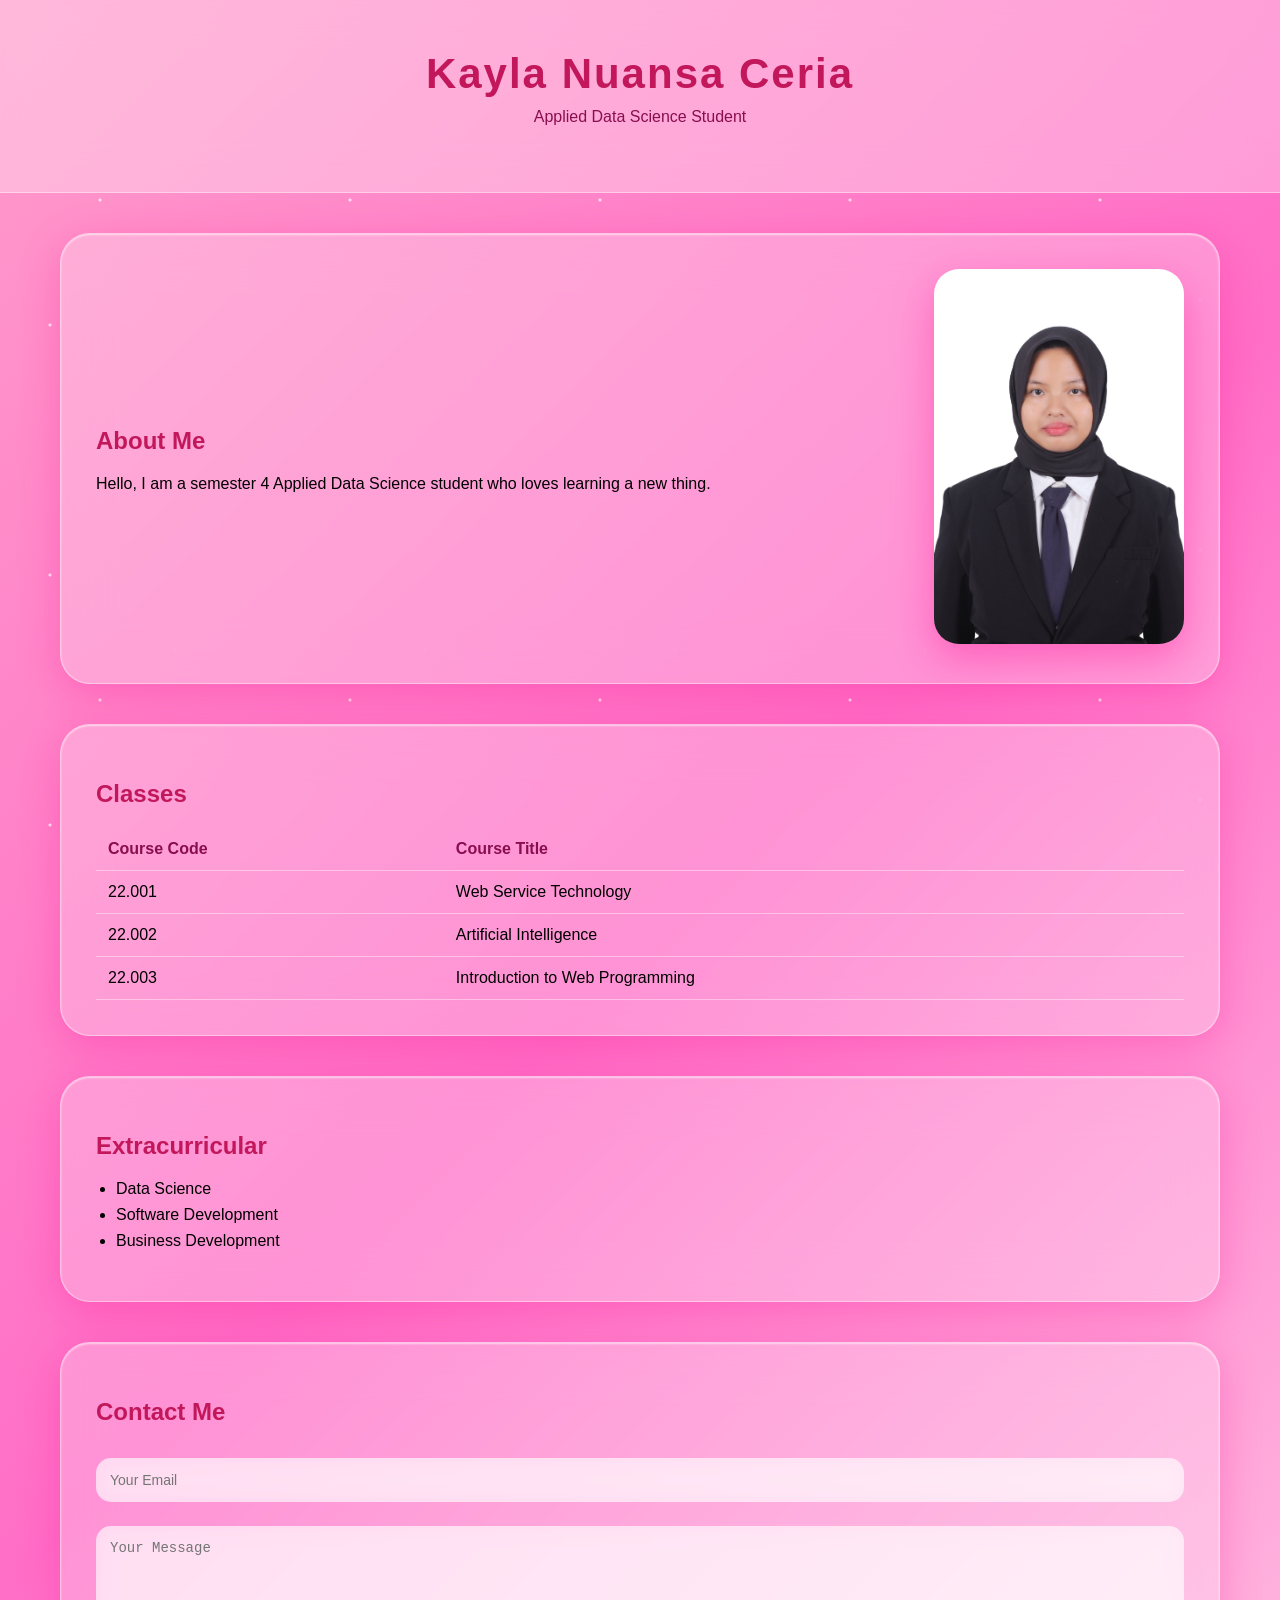
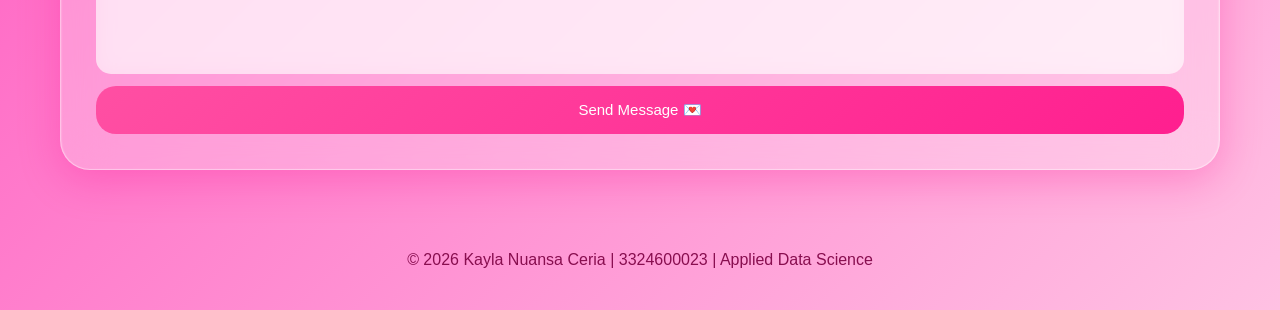
<file: Praktikum 2 Pemrograman Web Dasar 1/homepage/index.html>
<!DOCTYPE html>
<html>
<head>
    <title>Ceria's Homepage</title>
    <link rel="stylesheet" href="css/style.css">
</head>
<body>

<header>
    <h1>Kayla Nuansa Ceria</h1>
    <p>Applied Data Science Student</p>
</header>

<section class="about">
    <div class="about-text">
        <h2>About Me</h2>
        <p>Hello, I am a semester 4 Applied Data Science student who loves learning a new thing.</p>
    </div>

    <div class="about-image">
        <img src="images/foto-kayla.png" alt="Kayla Nuansa Ceria">
    </div>
</section>

<section class="classes">
    <h2>Classes</h2>
    <table>
        <tr>
            <th>Course Code</th>
            <th>Course Title</th>
        </tr>
        <tr>
            <td>22.001</td>
            <td>Web Service Technology</td>
        </tr>
        <tr>
            <td>22.002</td>
            <td>Artificial Intelligence</td>
        </tr>
        <tr>
            <td>22.003</td>
            <td>Introduction to Web Programming</td>
        </tr>
    </table>
</section>

<section class="extras">
    <h2>Extracurricular</h2>
    <ul>
        <li>Data Science</li>
        <li>Software Development</li>
        <li>Business Development</li>
    </ul>
</section>

<section class="contact">
    <h2>Contact Me</h2>
    <form>
        <input type="email" placeholder="Your Email">
        <textarea placeholder="Your Message"></textarea>
        <button type="submit">Send Message 💌</button>
    </form>
</section>

<footer>
    <p>© 2026 Kayla Nuansa Ceria | 3324600023 | Applied Data Science</p>
</footer>

</body>
</html>
</file>
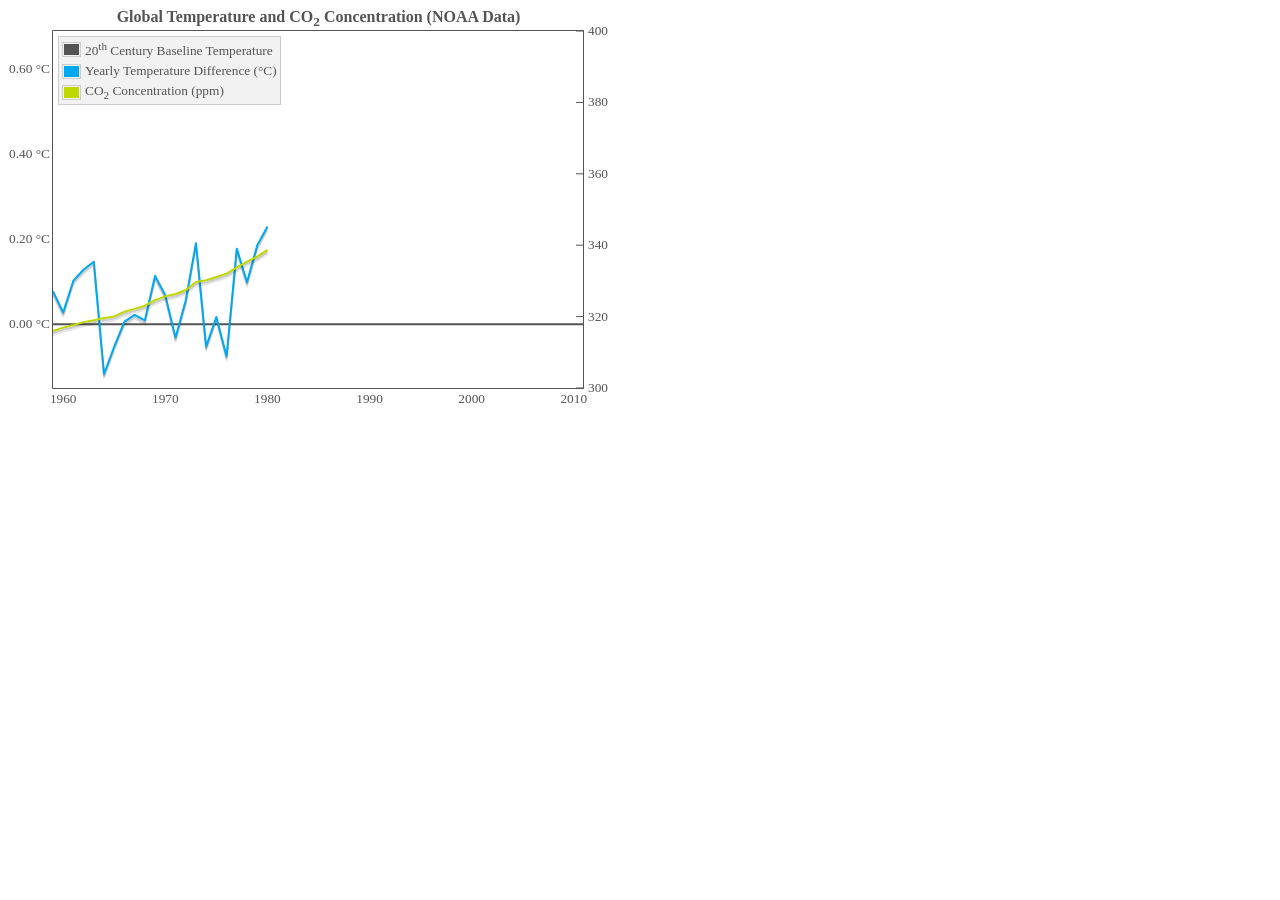
<file: bar.html>
<!DOCTYPE html>
<html lang="en">
<head>
<meta charset="utf-8">
<title>Line Chart</title>
</head>

<body>

<div id="chart" style="width:600px;height:400px;"></div>

<!--[if lt IE 9]><script src="js/excanvas.min.js"></script><![endif]-->
<script src="js/flotr2.min.js"></script>

<script>

window.onload = function () {

var co2 = [
[1959,315.97],[1960,316.91],[1961,317.64],[1962,318.45],[1963,318.99],
[1964,319.62],[1965,320.04],[1966,321.38],[1967,322.16],[1968,323.04],
[1969,324.62],[1970,325.68],[1971,326.32],[1972,327.45],[1973,329.68],
[1974,330.18],[1975,331.08],[1976,332.05],[1977,333.78],[1978,335.41],
[1979,336.78],[1980,338.68]
];

var temp = [
[1959,0.0776],[1960,0.0280],[1961,0.1028],[1962,0.1289],[1963,0.1469],
[1964,-0.1171],[1965,-0.0523],[1966,0.0063],[1967,0.0219],[1968,0.0093],
[1969,0.1139],[1970,0.0684],[1971,-0.0315],[1972,0.0558],[1973,0.1909],
[1974,-0.0527],[1975,0.0172],[1976,-0.0753],[1977,0.1779],[1978,0.0990],
[1979,0.1856],[1980,0.2301]
];

var zero = [];
for (var yr = 1959; yr < 2012; yr++) {
    zero.push([yr,0]);
}

Flotr.draw(
document.getElementById("chart"),
[
{ data: zero, label: "20<sup>th</sup> Century Baseline Temperature", lines: { show: true, linewidth: 1 }, shadowSize: 0, color: "#545454" },
{ data: temp, label: "Yearly Temperature Difference (°C)", lines: { show: true } },
{ data: co2, label: "CO<sub>2</sub> Concentration (ppm)", lines: { show: true }, yaxis: 2 }
],
{
title: "Global Temperature and CO<sub>2</sub> Concentration (NOAA Data)",
grid: { horizontalLines: false, verticalLines: false },
y2axis: { min: 300, max: 400 },
yaxis: {
min: -0.15,
max: 0.69,
tickFormatter: function(val){
return val + " °C";
}
}
}
);

};

</script>
</body>
</html>
</file>
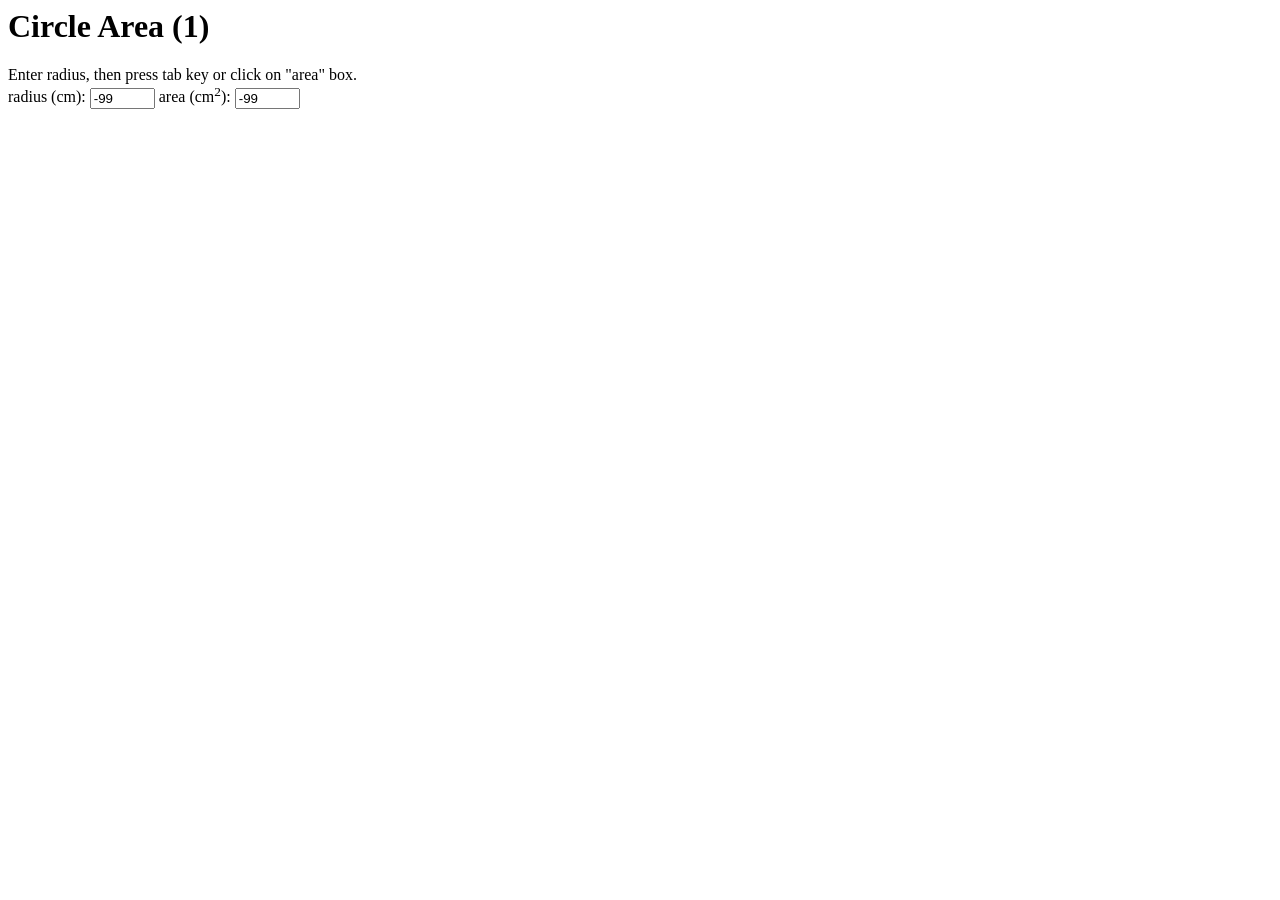
<file: circle.html>
<head>
    <title>Circle Area (1)</title>
    <script language="javascript" type="text/javascript">
        function getArea(r) {
             return Math.PI * r * r;
        }
    </script>
</head>

<body>
    <h1>Circle Area (1)</h1>
    <p>
    <form>
        Enter radius, then press tab key or click on "area"
        box.<br />
        radius (cm):
        <input type="text" name="radius" size="6" maxlength="7" value="-99",
            onblur="area.value=getArea(parseFloat(radius.value));">
        area (cm<sup>2</sup>):
        <input type="text" name="area" size="6" maxlength="7" value="-99">
    </form>
</body>
</file>
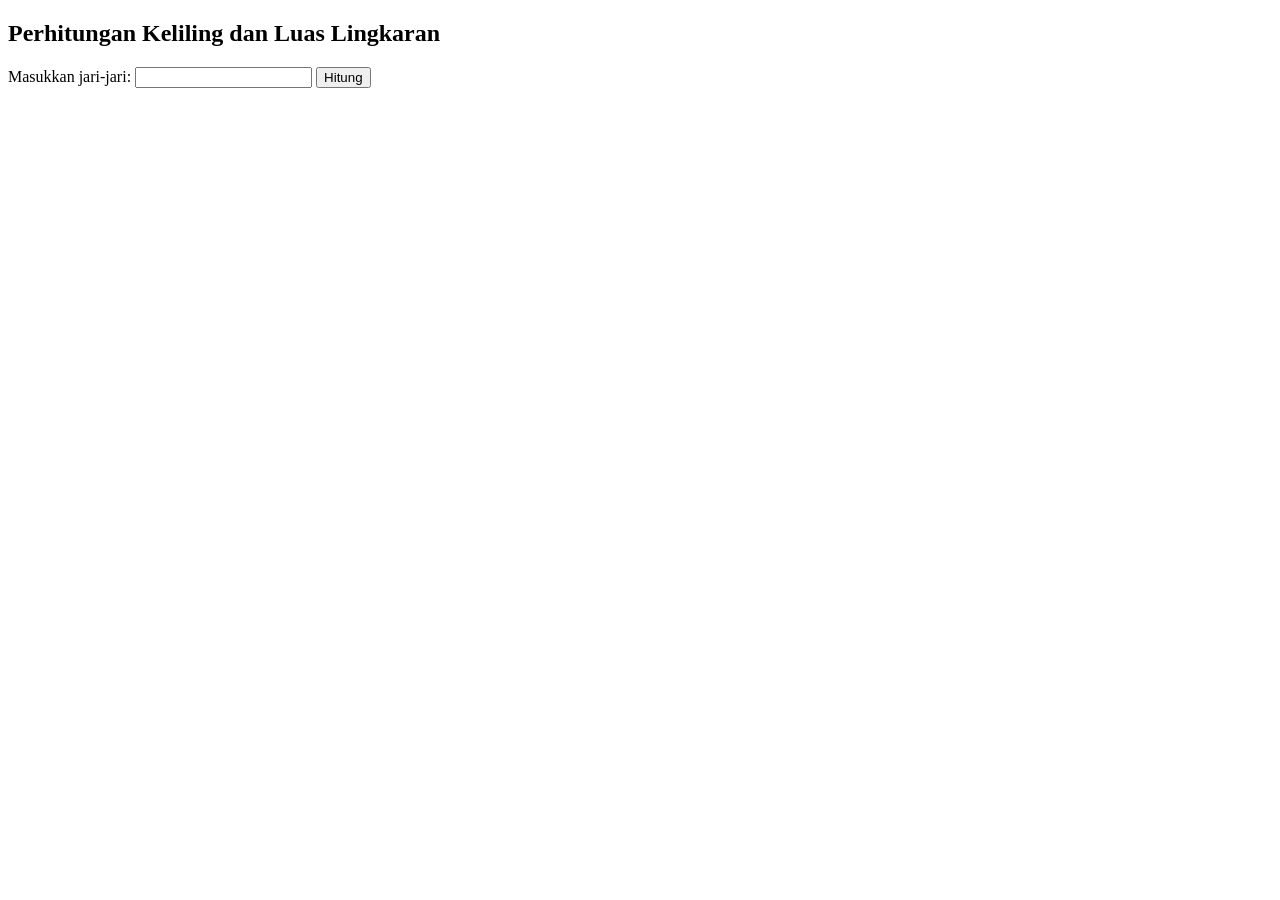
<file: circle2.html>
<!DOCTYPE html>
<html>
<head>
<title>Keliling dan Luas Lingkaran</title>
</head>

<body>

<h2>Perhitungan Keliling dan Luas Lingkaran</h2>

Masukkan jari-jari:
<input type="number" id="r">

<button onclick="hitung()">Hitung</button>

<p id="hasil"></p>

<script>

function hitung(){

var r = document.getElementById("r").value;

var keliling = 2 * Math.PI * r;
var luas = Math.PI * r * r;

document.getElementById("hasil").innerHTML =
"Keliling = " + keliling.toFixed(2) + "<br>" +
"Luas = " + luas.toFixed(2);

}

</script>

</body>
</html>
</file>
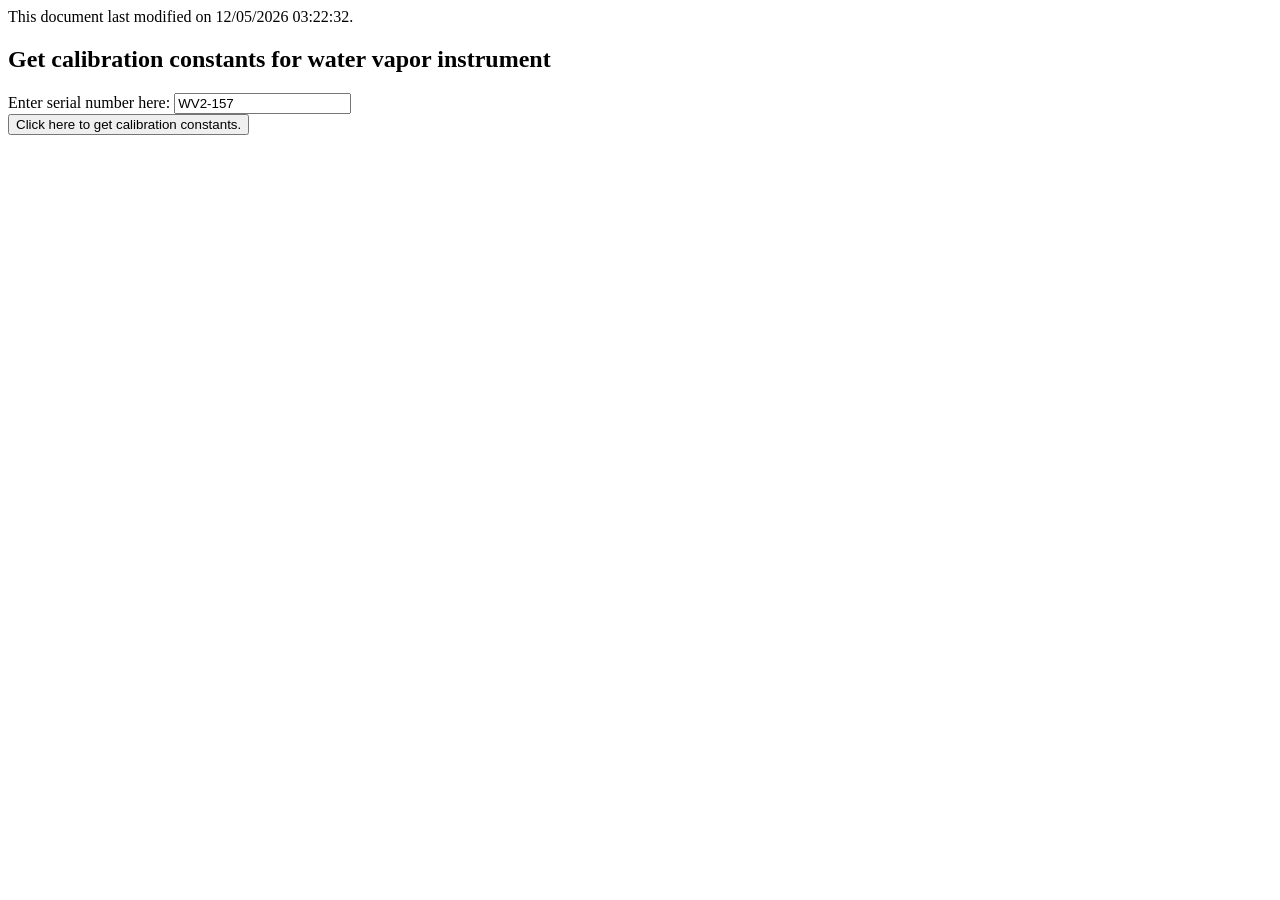
<file: getCalib.html>
<html>
<head>
    <title>Get calibration constant</title>
    <script language="javascript">
        document.write("This document last modified on "
            + document.lastModified + ".");
    </script>
</head>

<body>
    <h2>Get calibration constants for water vapor instrument</h2>
    <p>

    <form method="post" action="getCalib.php">
        Enter serial number here:
        <input type="text" name="SN" value="WV2-157" /><br />
        <input type="submit" value="Click here to get calibration constants." />
    </form>

</body>
</html>
</file>
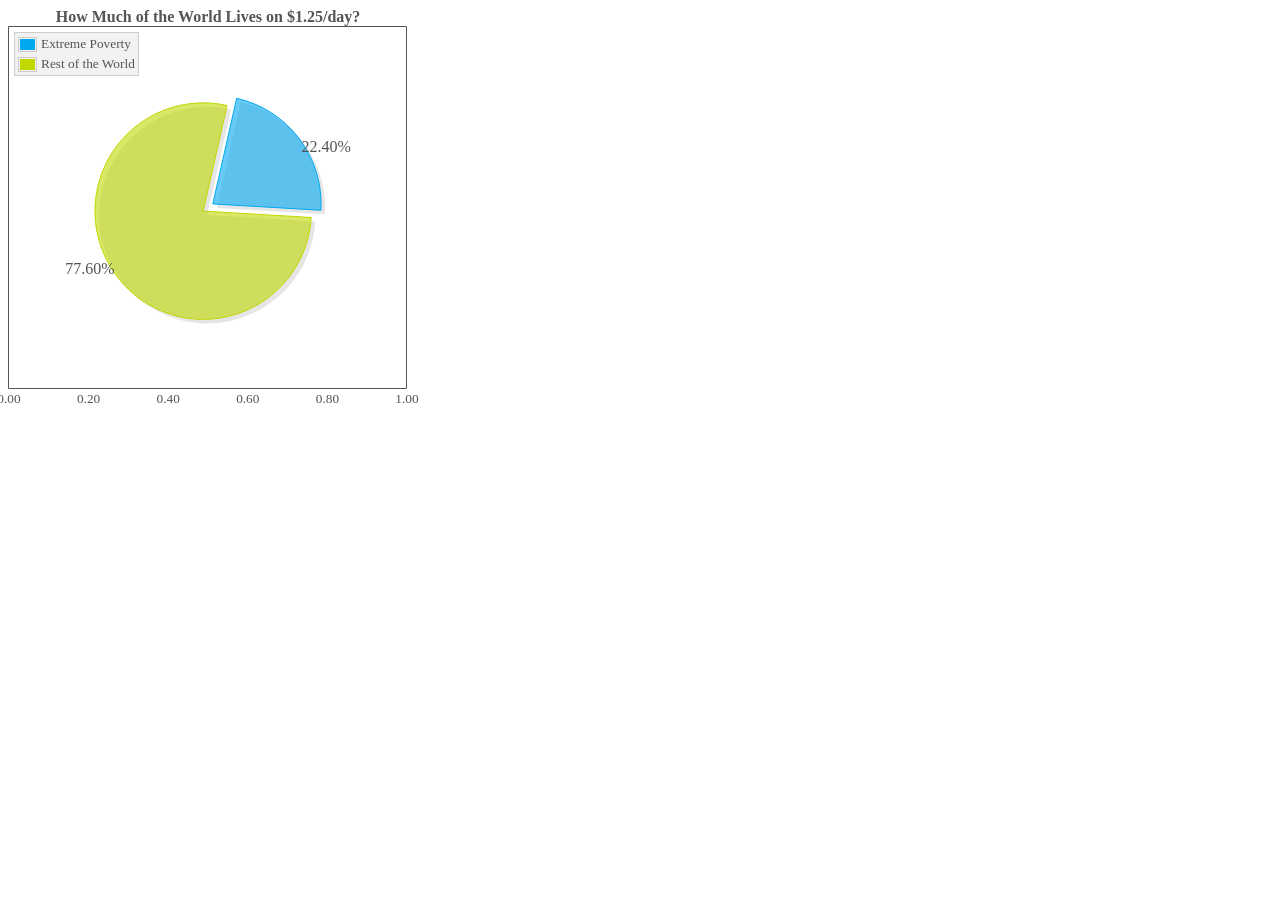
<file: pie.html>
<!DOCTYPE html>
<html lang="en">
    <head>
        <meta charset="utf-8">
        <title></title>
    </head>

    <body>

        <div id="chart" style="width:400px;height:400px;"></div>

        <!--[if lt IE 9]><script src="js/excanvas.min.js"></script><![endif]-->
        <script src="js/flotr2.min.js"></script>
        <script>

window.onload = function() {

    data = [
        {data: [[0,22.4]], label: "Extreme Poverty"},
        {data: [[1,77.6]], label: "Rest of the World"}
    ];
    Flotr.draw(document.getElementById("chart"),data,{
        title:"How Much of the World Lives on $1.25/day?",
        pie: {
            show: true,
        },
        yaxis: {
            showLabels: false,
        },
        grid: {
            horizontalLines: false,
            verticalLines: false,
        }
    });
};
    </script>
   </body>
</html>
</file>
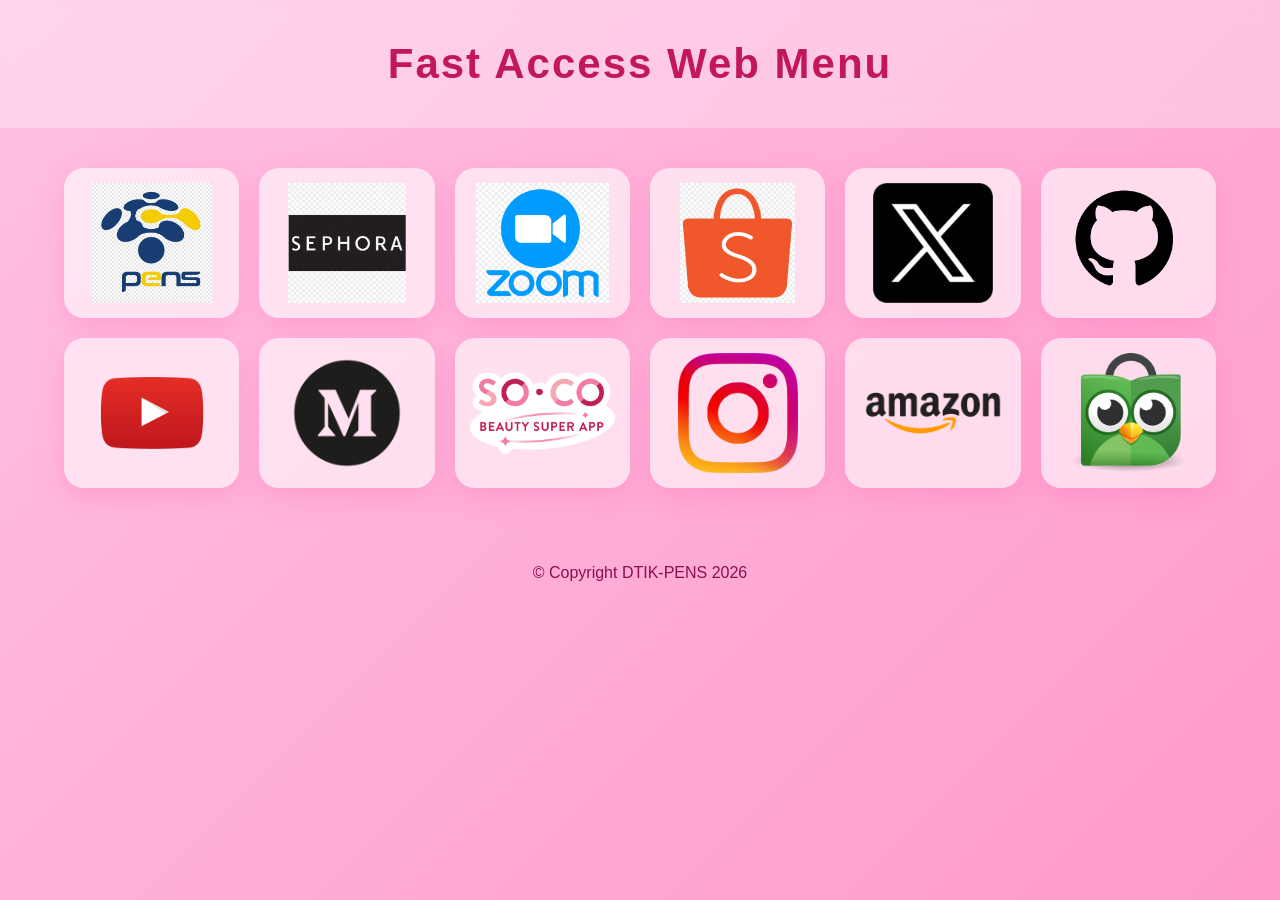
<file: Praktikum 2 Pemrograman Web Dasar 1/web_menu.html>
<html>
    <head>
        <title>Fast Access Web Menu</title>
        <link rel="stylesheet" href="css/app.css">
    </head>
    <body>
        <header>
            <h1>Fast Access Web Menu</h1>
        </header>
<div class="wrapper">

    <div class="page">
        <a href="https://www.pens.ac.id" title="Visit PENS">
            <img src="images/pens.png" title="PENS" alt="PENS Link" class="image_link">
        </a>
    </div>

    <div class="page">
        <a href="https://www.sephora.co.id" title="Visit Sephora">
            <img src="images/sephora.png" title="Sephora" alt="Sephora Link" class="image_link">
        </a>
    </div>

    <div class="page">
        <a href="https://zoom.us" title="Visit Zoom">
            <img src="images/zoom.png" title="Zoom" alt="Zoom Link" class="image_link">
        </a>
    </div>

    <div class="page">
        <a href="https://shopee.co.id" title="Visit Shopee">
            <img src="images/shopee.png" title="Shopee" alt="Shopee Link" class="image_link">
        </a>
    </div>

    <div class="page">
        <a href="https://x.com" title="Visit X">
            <img src="images/x.png" title="X" alt="X Link" class="image_link">
        </a>
    </div>

    <div class="page">
        <a href="https://github.com" title="Visit Github">
            <img src="images/github.png" title="Github" alt="Github Link" class="image_link">
        </a>
    </div>

    <div class="page">
        <a href="https://www.youtube.com" title="Visit Youtube">
            <img src="images/youtube.png" title="Youtube" alt="Youtube Link" class="image_link">
        </a>
    </div>

    <div class="page">
        <a href="https://medium.com" title="Visit Medium">
            <img src="images/medium.png" title="Medium" alt="Medium Link" class="image_link">
        </a>
    </div>

    <div class="page">
        <a href="https://www.sociolla.com" title="Visit Sociolla">
            <img src="images/sociolla.png" title="Sociolla" alt="Sociolla Link" class="image_link">
        </a>
    </div>

    <div class="page">
        <a href="https://www.instagram.com" title="Visit Instagram">
            <img src="images/instagram.png" title="Instagram" alt="Instagram Link" class="image_link">
        </a>
    </div>

    <div class="page">
        <a href="https://www.amazon.com" title="Visit Amazon">
            <img src="images/amazon.png" title="Amazon" alt="Amazon Link" class="image_link">
        </a>
    </div>

    <div class="page">
        <a href="https://www.tokopedia.com" title="Visit Tokopedia">
            <img src="images/tokopedia.png" title="Tokopedia" alt="Tokopedia Link" class="image_link">
        </a>
    </div>

</div>
        <footer>
            <p>&copy; Copyright DTIK-PENS 2026</p>
        </footer>
    </body>
</html>
</file>
<file: Praktikum 2 Pemrograman Web Dasar 1/homepage/css/style.css>
body {
    margin: 0;
    font-family: 'Segoe UI', sans-serif;
    background: linear-gradient(135deg, #ff9acb, #ff6ec7, #ffc1e3);
    min-height: 100vh;
    position: relative;
    overflow-x: hidden;
}

body::before {
    content: "";
    position: fixed;
    inset: 0;
    background-image:
        radial-gradient(circle at 20% 30%, rgba(255,255,255,0.8) 1px, transparent 2px),
        radial-gradient(circle at 70% 60%, rgba(255,255,255,0.6) 1px, transparent 2px),
        radial-gradient(circle at 40% 80%, rgba(255,255,255,0.7) 1px, transparent 2px),
        radial-gradient(circle at 80% 20%, rgba(255,255,255,0.5) 1px, transparent 2px);
    background-size: 250px 250px;
    animation: sparkle 10s linear infinite;
    pointer-events: none;
}

@keyframes sparkle {
    from { transform: translateY(0); }
    to { transform: translateY(-250px); }
}

header {
    text-align: center;
    padding: 50px 20px;
    background: rgba(255, 255, 255, 0.3);
    backdrop-filter: blur(20px);
    -webkit-backdrop-filter: blur(20px);
    border-bottom: 1px solid rgba(255,255,255,0.4);
}

header h1 {
    margin: 0;
    font-size: 42px;
    color: #c2185b;
    letter-spacing: 2px;
}

header p {
    margin-top: 10px;
    color: #880e4f;
    font-weight: 500;
}

section {
    background: rgba(255, 255, 255, 0.25);
    backdrop-filter: blur(25px);
    -webkit-backdrop-filter: blur(25px);
    margin: 40px auto;
    padding: 35px;
    width: 85%;
    border-radius: 30px;
    border: 1px solid rgba(255, 255, 255, 0.4);
    box-shadow:
        0 10px 40px rgba(255, 20, 147, 0.3),
        inset 0 1px 2px rgba(255,255,255,0.6);
}

h2 {
    color: #c2185b;
    font-weight: 600;
    margin-bottom: 20px;
}
.about {
    display: flex;
    justify-content: space-between;
    align-items: center;
    gap: 40px;
    flex-wrap: wrap;
}

.about-text {
    flex: 1;
}

.about-image img {
    width: 250px;
    border-radius: 25px;
    box-shadow: 0 15px 40px rgba(255, 20, 147, 0.4);
}

table {
    width: 100%;
    border-collapse: collapse;
}

th, td {
    padding: 12px;
    text-align: left;
    border-bottom: 1px solid rgba(255,255,255,0.4);
}

th {
    color: #880e4f;
}

ul {
    padding-left: 20px;
}

ul li {
    margin-bottom: 8px;
}

.contact form {
    display: flex;
    flex-direction: column;
}

input, textarea {
    margin: 12px 0;
    padding: 14px;
    border-radius: 15px;
    border: none;
    outline: none;
    background: rgba(255,255,255,0.6);
    backdrop-filter: blur(10px);
    font-size: 14px;
}

textarea {
    resize: none;
    height: 120px;
}

button {
    background: linear-gradient(135deg, #ff4fa3, #ff1f8f);
    color: white;
    padding: 15px;
    border: none;
    border-radius: 20px;
    cursor: pointer;
    font-size: 15px;
    transition: all 0.3s ease;
}

button:hover {
    transform: translateY(-4px);
    box-shadow: 0 12px 30px rgba(255, 0, 128, 0.5);
}

footer {
    text-align: center;
    padding: 25px;
    color: #880e4f;
    font-weight: 500;
}
</file>
<file: Praktikum 2 Pemrograman Web Dasar 1/css/app.css>
html, body {
    margin: 0;
    font-family: 'Poppins', 'Segoe UI', sans-serif;
    background: linear-gradient(135deg, #ffc1e3, #ff9acb);
}

header {
    text-align: center;
    padding: 40px 0;
    background: rgba(255, 255, 255, 0.3);
    backdrop-filter: blur(10px);
}

header h1 {
    margin: 0;
    font-size: 42px;
    color: #c2185b;
    letter-spacing: 2px;
}

.wrapper {
    width: 90%;
    margin: 40px auto;
    display: grid;
    grid-template-columns: repeat(6, 1fr);
    gap: 20px;
}

.wrapper .page {
    background: rgba(255, 255, 255, 0.6);
    border-radius: 20px;
    padding: 15px;
    box-shadow: 0 8px 25px rgba(255, 105, 180, 0.3);
    transition: all 0.3s ease;
}

.wrapper .page:hover {
    transform: translateY(-8px) scale(1.05);
    box-shadow: 0 12px 35px rgba(255, 20, 147, 0.5);
}

.image_link {
    width: 100%;
    height: 120px;
    object-fit: contain;
}

footer {
    text-align: center;
    padding: 20px;
    color: #880e4f;
    font-weight: 500;
}
</file>
